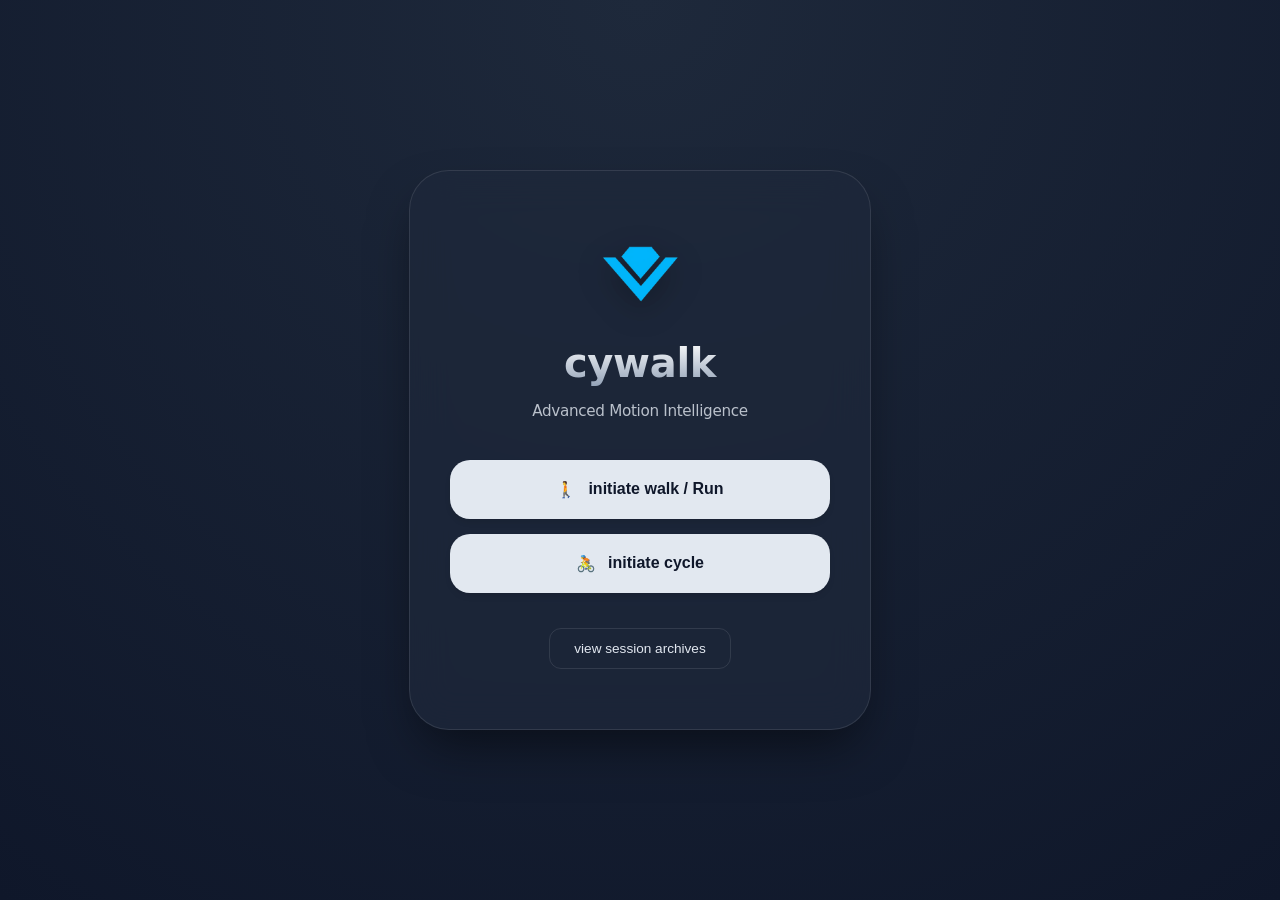
<file: index.html>
<!DOCTYPE html>
<html lang="en">
<head>
    <link rel="manifest" href="manifest.json">
<meta name="theme-color" content="#1e293b">
<link rel="apple-touch-icon" href="cywalk.png">
<meta name="apple-mobile-web-app-capable" content="yes">
    <meta charset="UTF-8">
    <meta name="viewport" content="width=device-width, initial-scale=1.0">
    <title>Cywalk | Diamond</title>
    <link rel="stylesheet" href="style.css">
    <style>
        :root {
            --titanium: #e2e8f0;
            --slate-900: #0f172a;
            --slate-800: #1e293b;
            --electric-blue: #38bdf8;
            --glass: rgba(30, 41, 59, 0.7);
        }

        body {
            background: radial-gradient(circle at top, #1e293b 0%, #0f172a 100%);
            display: flex;
            align-items: center;
            justify-content: center;
            height: 100vh;
            margin: 0;
            color: var(--titanium);
            letter-spacing: -0.02em;
        }

        .main-card {
            background: var(--glass);
            backdrop-filter: blur(20px);
            border: 1px solid rgba(255, 255, 255, 0.1);
            padding: 60px 40px;
            border-radius: 40px;
            text-align: center;
            width: 85%;
            max-width: 380px;
            box-shadow: 0 25px 50px -12px rgba(0, 0, 0, 0.5);
        }

        .logo-container {
            position: relative;
            display: inline-block;
            margin-bottom: 20px;
        }

        .logo {
            width: 85px;
            filter: drop-shadow(0 10px 15px rgba(0, 0, 0, 0.3));
            transition: transform 0.5s cubic-bezier(0.175, 0.885, 0.32, 1.275);
        }

        .main-card:hover .logo {
            transform: translateY(-5px) rotate(5deg);
        }

        h1 {
            font-size: 2.5rem;
            font-weight: 900;
            margin: 0;
            background: linear-gradient(to bottom, #ffffff, #94a3b8);
            -webkit-background-clip: text;
            -webkit-text-fill-color: transparent;
            text-transform: lowercase; /* Makes it look modern/minimalist */
        }

        p {
            color: var(--slate-400);
            font-size: 0.95rem;
            margin-bottom: 40px;
            opacity: 0.8;
        }

        .mode-btn {
            width: 100%;
            padding: 20px;
            margin-bottom: 15px;
            border: none;
            border-radius: 20px;
            background: var(--titanium);
            color: var(--slate-900);
            font-size: 1rem;
            font-weight: 700;
            cursor: pointer;
            transition: all 0.3s ease;
            display: flex;
            align-items: center;
            justify-content: center;
            gap: 12px;
            box-shadow: 0 4px 6px -1px rgba(0,0,0,0.1);
        }

        .mode-btn:hover {
            background: var(--electric-blue);
            color: white;
            transform: scale(1.02);
            box-shadow: 0 20px 25px -5px rgba(56, 189, 248, 0.3);
        }

        .history-btn {
            background: transparent;
            border: 1px solid rgba(255,255,255,0.1);
            color: var(--slate-400);
            padding: 12px 24px;
            border-radius: 12px;
            margin-top: 20px;
            cursor: pointer;
            font-size: 0.85rem;
            transition: 0.3s;
        }

        .history-btn:hover {
            border-color: var(--electric-blue);
            color: var(--electric-blue);
        }
    </style>
</head>
<body>
    <div class="main-card">
        <div class="logo-container">
            <img src="diamond.png" alt="Cywalk" class="logo">
        </div>
        <h1>Cywalk</h1>
        <p>Advanced Motion Intelligence</p>
        
        <button class="mode-btn" onclick="start('walking')">
            <span>🚶</span> initiate walk / Run
        </button>
        
        <button class="mode-btn" onclick="start('cycling')">
            <span>🚴</span> initiate cycle
        </button>
        
        <button class="history-btn" onclick="location.href='history.html'">
            view session archives
        </button>
    </div>

    <script>
        function start(m) {
            localStorage.setItem("cy_mode", m);
            window.location.href = "tracker.html";
        }
    </script>
</body>
</html>
</file>
<file: style.css>
:root {
    --primary: #2563eb;
    --bg: #f1f5f9;
    --card: #ffffff;
    --text-main: #1e293b;
    --text-sec: #64748b;
    --accent: #10b981;
    --danger: #ef4444;
    --border: #e2e8f0;
}

body, html { 
    margin: 0; padding: 0; width: 100%; height: 100%; 
    font-family: 'Inter', system-ui, -apple-system, sans-serif; 
    background: var(--bg); color: var(--text-main);
}

/* Home Screen */
.home-container { display: flex; align-items: center; justify-content: center; height: 100vh; }
.main-card {
    background: var(--card); padding: 40px 30px; border-radius: 28px;
    width: 85%; max-width: 360px; text-align: center;
    border: 1px solid var(--border); box-shadow: 0 10px 25px rgba(0,0,0,0.05);
}

.mode-btn {
    width: 100%; padding: 18px; margin: 12px 0; border: none;
    border-radius: 16px; background: var(--primary); font-size: 16px; font-weight: 700;
    color: white; cursor: pointer; display: flex; align-items: center; justify-content: center; gap: 12px;
}

/* Tracker Stats */
.floating-stats {
    position: absolute; top: 20px; left: 15px; right: 15px;
    background: var(--card); border-radius: 20px; padding: 20px;
    display: grid; grid-template-columns: repeat(2, 1fr);
    gap: 15px; z-index: 1000; border: 1px solid var(--border);
    box-shadow: 0 4px 12px rgba(0,0,0,0.1);
}
.stat-item { display: flex; flex-direction: column; }
.label { font-size: 10px; color: var(--text-sec); text-transform: uppercase; letter-spacing: 1px; font-weight: 700; }
.val { font-size: 18px; font-weight: 800; color: var(--text-main); }

#map { position: absolute; top: 0; bottom: 0; width: 100%; z-index: 1; background: #ddd; }

.bottom-controls { position: absolute; bottom: 40px; left: 0; right: 0; display: flex; justify-content: center; z-index: 1000; }
.finish-btn {
    background: var(--danger); color: white; border: none;
    padding: 18px 60px; border-radius: 40px; font-size: 16px; font-weight: 800; cursor: pointer;
    box-shadow: 0 8px 16px rgba(239, 68, 68, 0.2);
}

/* History */
.trip-card {
    background: var(--card); border-radius: 18px; padding: 18px;
    margin: 12px 15px; border: 1px solid var(--border);
    display: flex; justify-content: space-between; align-items: center;
    box-shadow: 0 2px 4px rgba(0,0,0,0.02);
}
.delete-btn { background: #fee2e2; border: none; font-size: 18px; cursor: pointer; padding: 8px; border-radius: 10px; }
</file>
